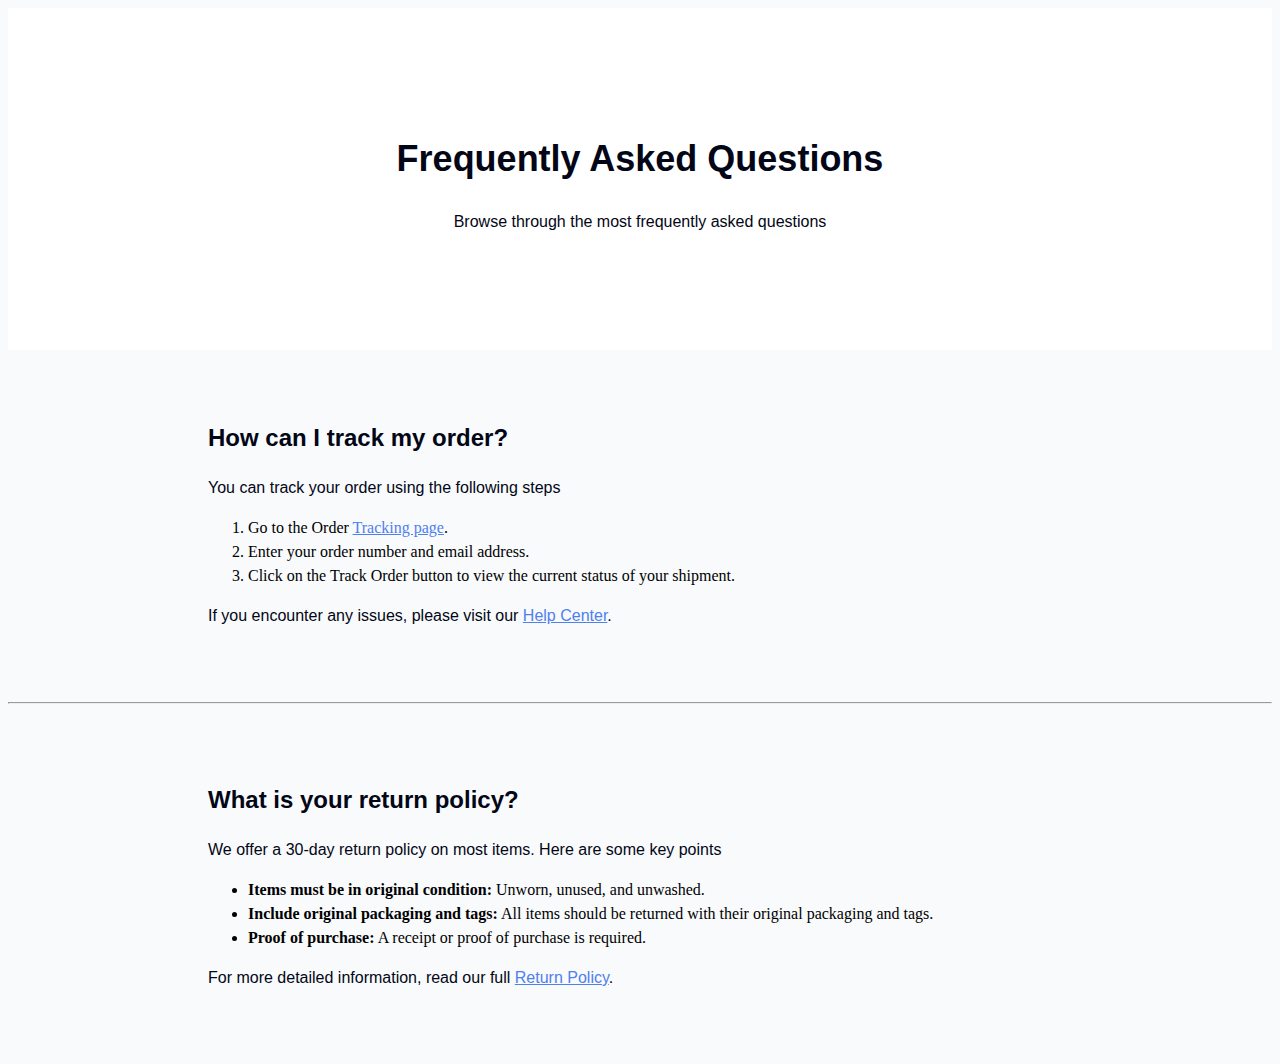
<file: index.html>
<!DOCTYPE html>
<html lang="en">
<head>
    <link rel="stylesheet" type="text/css" href="styles.css" />
    <meta charset="UTF-8">
    <meta name="viewport" content="width=device-width, initial-scale=1.0">
    <title>FAQ</title>
</head>
<body>
    <div class="heading">
        <h1>Frequently Asked Questions</h1>
        <p>Browse through the most frequently asked questions</p>
    </div>
    <div class="track">
        <h2>How can I track my order?</h2>
        <p>You can track your order using the following steps</p>
        <p>
            <ol>
                <li>Go to the Order <a href="example.com">Tracking page</a>.</li>
                <li>Enter your order number and email address.</li>
                <li>Click on the Track Order button to view the current status of your shipment.</li>
            </ol>
        </p>
        <p>If you encounter any issues, please visit our <a href="example.com">Help Center</a>.</p>
    </div>
    <hr>
    <div class="return">
        <h2>What is your return policy?</h2>
        <p>We offer a 30-day return policy on most items. Here are some key points</p>
        <p>
            <ul>
                <li><b>Items must be in original condition:</b> Unworn, unused, and unwashed.</li>
                <li><b>Include original packaging and tags:</b> All items should be returned with their original packaging and tags.</li>
                <li><b>Proof of purchase:</b> A receipt or proof of purchase is required.</li>
            </ul>
        </p>
        <p>For more detailed information, read our full <a href="example.com">Return Policy</a>.</p>
    
    </div>
</body>
</html>
</file>
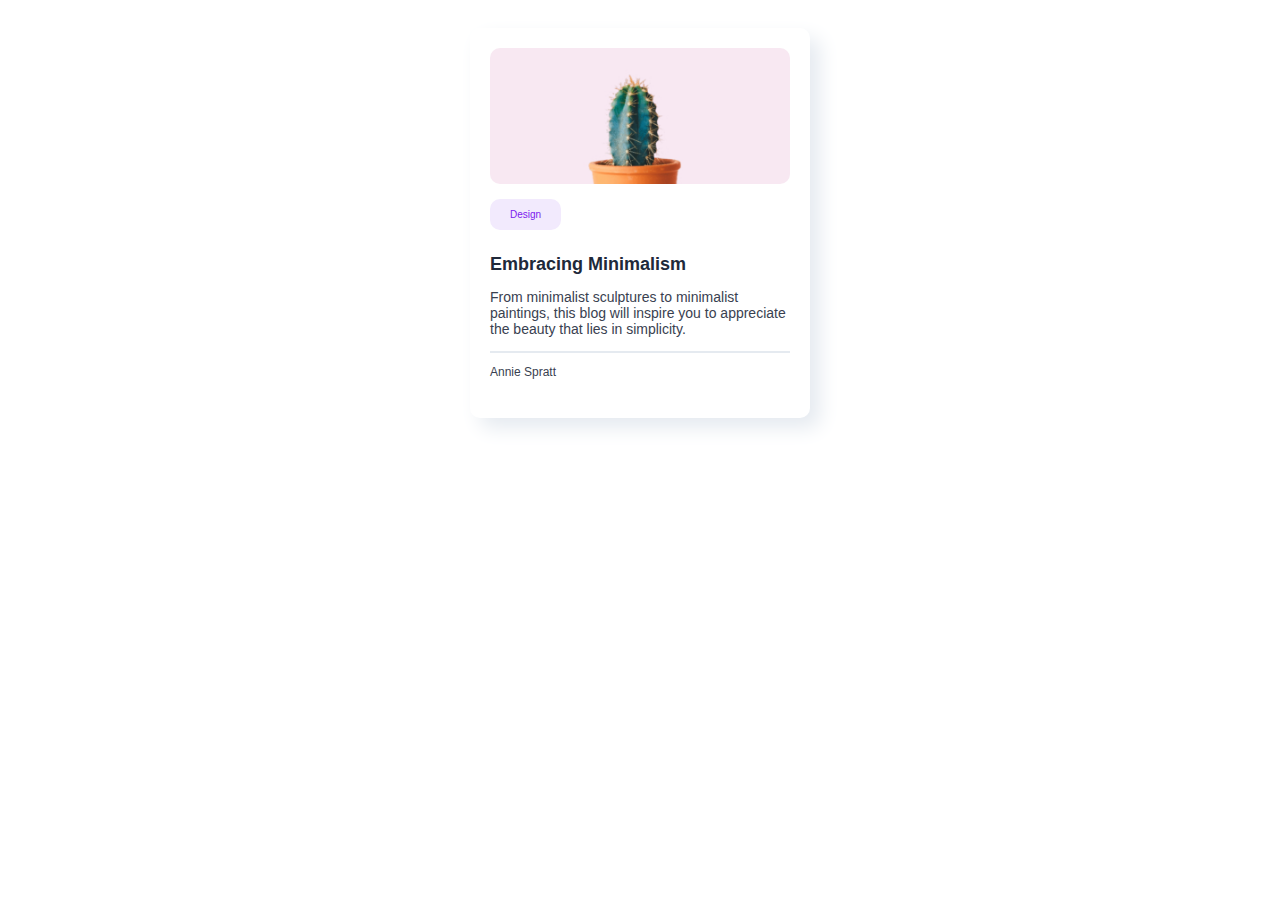
<file: card.html>
<!DOCTYPE html>
<html lang="en">
<head>
    <link rel="stylesheet" type="text/css" href="card.css" />
    <meta charset="UTF-8">
    <meta name="viewport" content="width=device-width, initial-scale=1.0">
    <title>Card</title>
</head>
<body>
    <div class="card">
        <img src="resources\Cactus.jpg">
        <div class ="tags">
                <p>Design</p>
        </div>
        <div class="content">
            <h1>Embracing Minimalism</h1>
            <p class="content-inside">From minimalist sculptures to minimalist paintings, this blog will inspire you to appreciate the beauty that lies in simplicity.</p>
            <hr>
            <p class="Author">Annie Spratt</p>
        </div>
    </div>
</body>
</html>
</file>
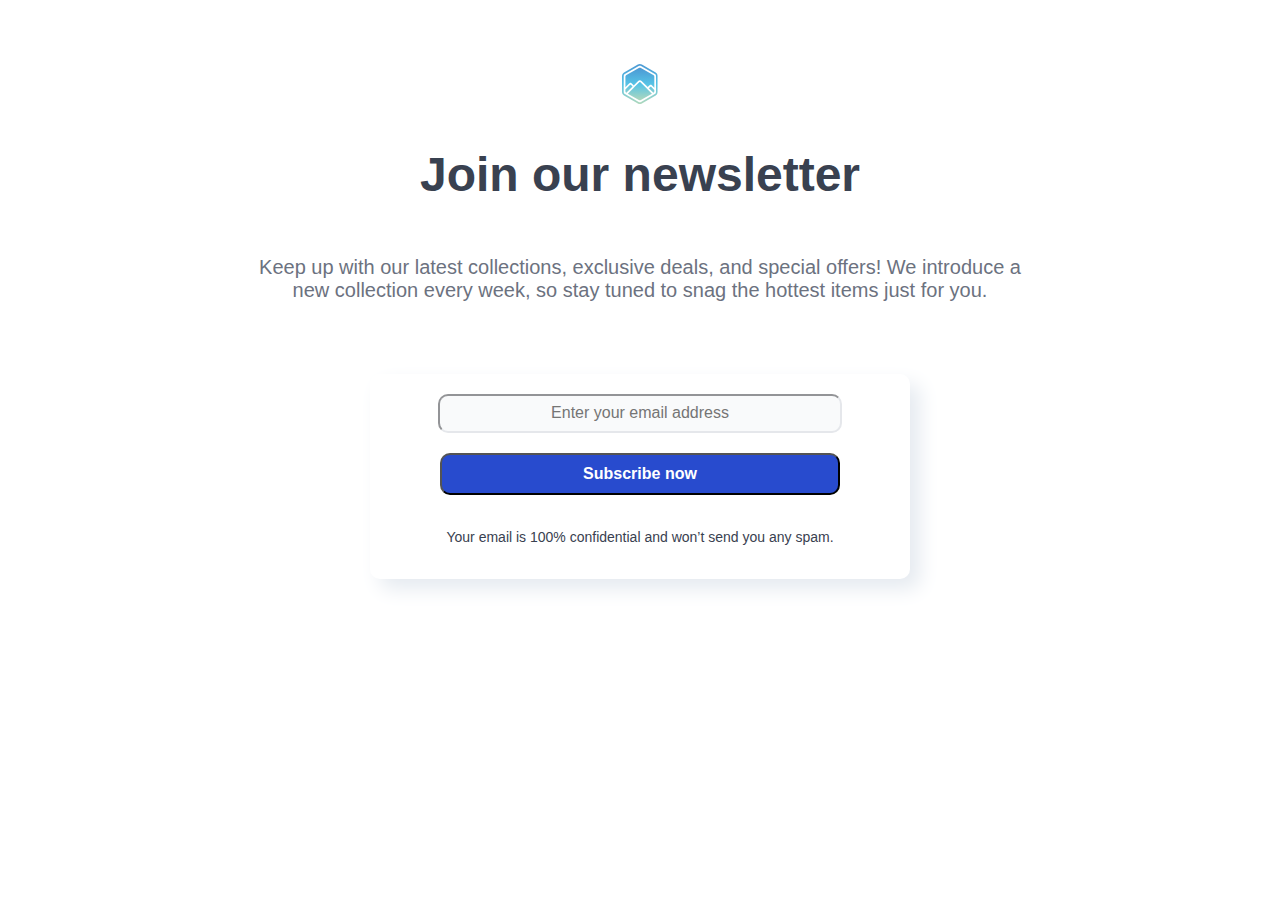
<file: newsletter.html>
<!DOCTYPE html>
<html lang="en">
<head>
    <link rel="stylesheet" type="text/css" href="newsletter.css" />
    <meta charset="UTF-8">
    <meta name="viewport" content="width=device-width, initial-scale=1.0">
    <title>Join Newsletter</title>
</head>
<body>
    <div class="page">
        <img src="resources\logo.svg">
        <h1>Join our newsletter</h1>
        <h2>Keep up with our latest collections, exclusive deals, and special offers! We introduce a new collection every week, so stay tuned to snag the hottest items just for you.</h2>
        <div class="box">
                <input type="text" placeholder="Enter your email address">
                <button type="submit">Subscribe now</button>
                <p class="helperText">Your email is 100% confidential and won’t send you any spam.</p>
            </div>

    </div>    
</body>
</html>
</file>
<file: styles.css>
.heading{
    text-align: center;
    background-color: #ffffff;
    padding: 100px 30px;
    
}

h1{
    font-family: "Poiret One", sans-serif;
    font-weight: 600;
    font-style: Semibold;
    font-size: 36px;
    color: #030616;
}
h2{
    font-family: "Poiret One", sans-serif;
    font-weight: 600;
    font-style: Semibold;
    font-size: 24px;
    color: #030616;
}

p{
    font-family: "Poiret One", sans-serif;
    font-weight: 400;
    font-size: 16px;
    color: #030616;
}
body{
    background-color: #F8FAFC;
    line-height: 1.5;
}
hr{
    color: #D2D5DA;
}
a{
    color: #4E80EE;
}
.track{
    margin-left: 200px;
    margin-right: 200px;
    padding: 50px 0;
}
.return{
    margin-left: 200px;
    margin-right: 200px;
    padding: 50px 0;
}
</file>
<file: card.css>
body{
    display: flex;
    justify-content: center;
    align-items: center;
    /* height: 100vh; */
    font-family: "Poiret One", sans-serif;
    font-weight: 400;
    font-style: normal;    
    color: #394150;
}
.content-inside{
    font-size: 14px;
}

.card{
    padding: 20px;
    width: 300px;
    height: 350px;
    margin: 20px 0 ;
    box-shadow: 10px 10px 20px #E5EAF0;
    border-radius: 10px;
    display: flex;
    flex-direction: column;
    gap: 20px;
}
img{
    border-radius: 10px;
    align-items: center;
}

.tags > p{
    display: inline;
    background-color: #F2EAFD;
    padding: 10px 20px;
    font-family: "Poiret One", sans-serif;
    font-weight: 400;
    font-style: normal;
    font-size: 10px;
    color: #7C19EE;
    border-radius: 10px;
}

h1{
    font-family: "Poiret One", sans-serif;
    font-weight: 600;
    font-style: normal;
    font-size: 18px;
    color: #20293A;
}
hr{
    display: block;
    border: 1px solid #E5EAF0;
}

.Author {
    font-size: 12px;
}
</file>
<file: newsletter.css>
body{
    font-family: "Poiret One", sans-serif;
    font-weight: 400;
    font-style: normal;
    display: flex;
    align-items: center;
    justify-content: center;
}

.page{
    display: flex;
    flex-direction: column;
    align-items: center;
    justify-content: center;
    gap: 5px;
    padding: 50px;
    width: 800px;
}

h1{
    font-weight: 600;
    font-style: Semibold;
    font-size: 48px;
    color: #394150;
}

h2{
    font-weight: 400;
    font-style: Regular;
    font-size: 20px;
    color: #6C727F;
    text-align: center;
}

button{
    font-weight: 600;
    font-style: Semibold;
    font-size: 16px;
    background-color: #284BCE;
    color: #FFFFFF;
    width: 400px;
    padding: 10px;
    border-radius: 10px;
}

p{
    font-weight: 400;
    font-style: Regular;
    font-size: 14px;
    color: #394150;
}

input::placeholder{
    font-weight: 500;
    font-style: Medium;
    font-size: 16px;
    text-align: center;
}

.box{
    margin-top: 50px;
    display: flex;
    flex-direction: column;
    align-items: center;
    justify-content: stretch;
    width: 500px;
    padding: 20px;
    box-shadow: 10px 10px 20px #E5EAF0;
    border-radius: 10px;
    gap: 20px;
}

input{
    padding: 10px;
    width: 380px;
    border-radius: 10px;
    border-color: #E5E7EB;
    background-color: #F9FAFB;
}
</file>
